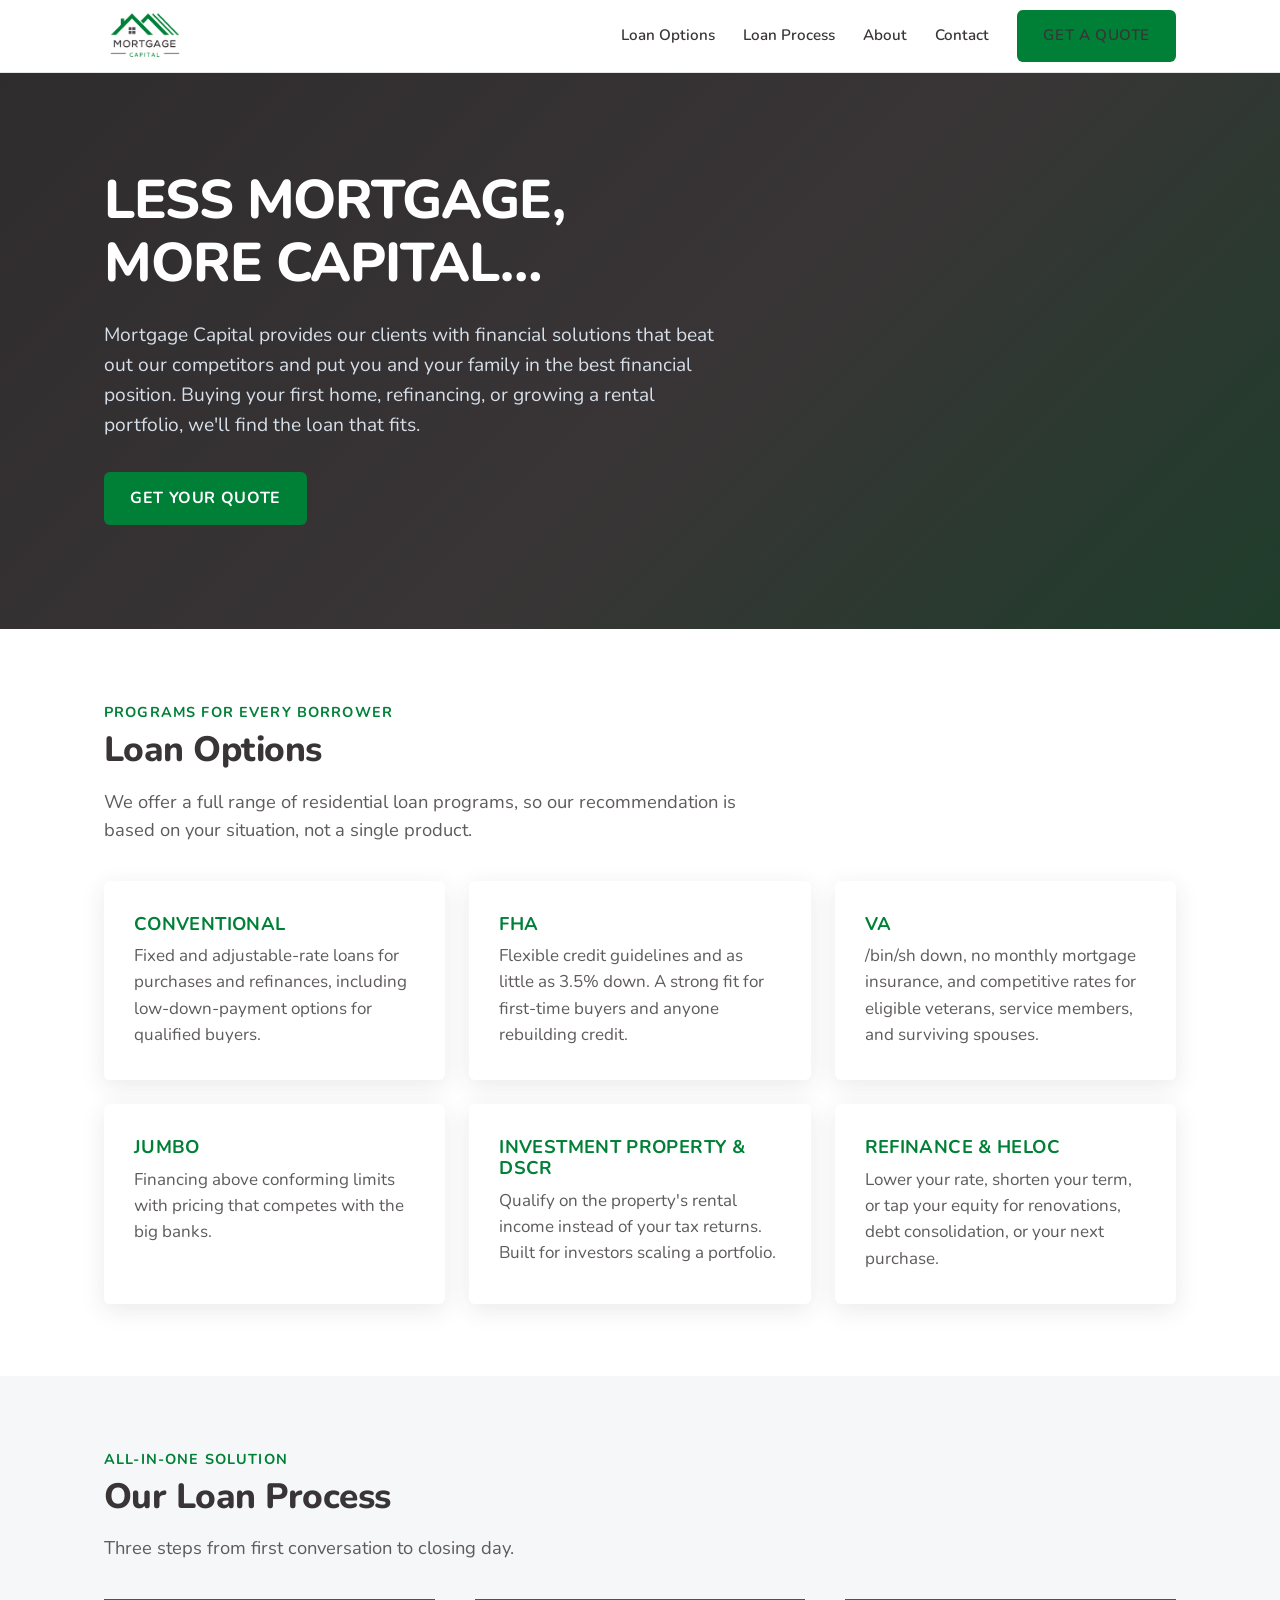
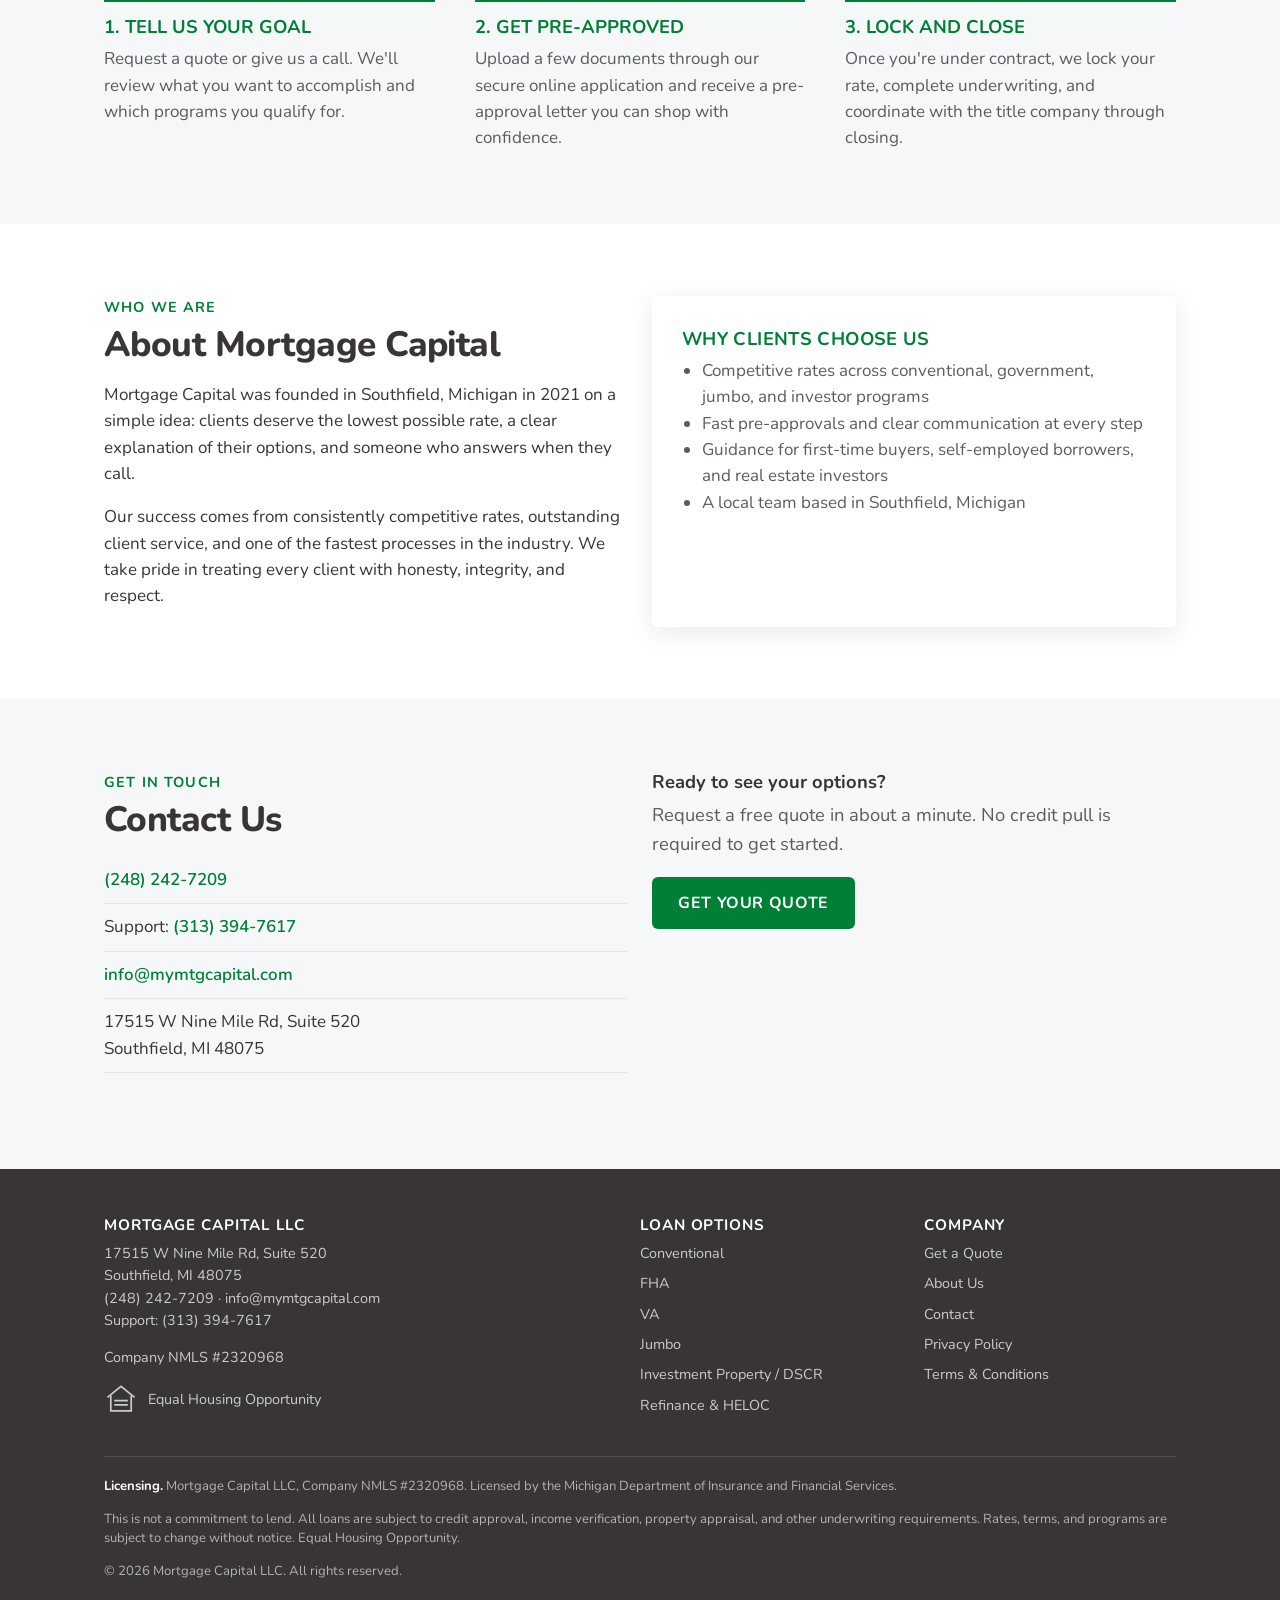
<file: mortgage-capital-site/index.html>
<!DOCTYPE html>
<html lang="en">
<head>
<meta charset="utf-8"><meta name="viewport" content="width=device-width,initial-scale=1"><link rel="preconnect" href="https://fonts.googleapis.com"><link href="https://fonts.googleapis.com/css2?family=Nunito:wght@500;600;700;800&display=swap" rel="stylesheet"><link rel="stylesheet" href="styles.css">
<link rel="icon" type="image/png" href="assets/logo.png">
<link rel="apple-touch-icon" href="assets/logo.png">
<title>Mortgage Capital LLC — Home loans in Michigan</title>
<meta name="description" content="Mortgage Capital LLC helps Michigan homebuyers, homeowners, and investors get competitive home loans with a fast, personal process. Company NMLS #2320968.">
</head>
<body>
<header class="site-header">
  <div class="wrap">
    <a class="logo" href="index.html"><img src="assets/logo.png" alt="Mortgage Capital LLC"></a>
    <button class="nav-toggle" aria-label="Menu">Menu</button>
    <nav class="nav">
      <a href="index.html#loans">Loan Options</a>
      <a href="index.html#process">Loan Process</a>
      <a href="index.html#about">About</a>
      <a href="index.html#contact">Contact</a>
      <a class="btn btn-primary" href="quote.html">Get a Quote</a>
    </nav>
  </div>
</header>

<section class="hero">
  <div class="wrap">
    <h1>Less Mortgage, More Capital…</h1>
    <p>Mortgage Capital provides our clients with financial solutions that beat out our competitors and put you and your family in the best financial position. Buying your first home, refinancing, or growing a rental portfolio, we'll find the loan that fits.</p>
    <div class="actions">
      <a class="btn btn-primary" href="quote.html">Get Your Quote</a>
    </div>
  </div>
</section>

<section id="loans">
  <div class="wrap">
    <div class="eyebrow">Programs for every borrower</div><h2>Loan Options</h2>
    <p class="lead">We offer a full range of residential loan programs, so our recommendation is based on your situation, not a single product.</p>
    <div class="grid grid-3" style="margin-top:36px">
      <div class="card"><h3>Conventional</h3><p>Fixed and adjustable-rate loans for purchases and refinances, including low-down-payment options for qualified buyers.</p></div>
      <div class="card"><h3>FHA</h3><p>Flexible credit guidelines and as little as 3.5% down. A strong fit for first-time buyers and anyone rebuilding credit.</p></div>
      <div class="card"><h3>VA</h3><p>/bin/sh down, no monthly mortgage insurance, and competitive rates for eligible veterans, service members, and surviving spouses.</p></div>
      <div class="card"><h3>Jumbo</h3><p>Financing above conforming limits with pricing that competes with the big banks.</p></div>
      <div class="card"><h3>Investment property &amp; DSCR</h3><p>Qualify on the property's rental income instead of your tax returns. Built for investors scaling a portfolio.</p></div>
      <div class="card"><h3>Refinance &amp; HELOC</h3><p>Lower your rate, shorten your term, or tap your equity for renovations, debt consolidation, or your next purchase.</p></div>
    </div>
  </div>
</section>

<section id="process" class="wash">
  <div class="wrap">
    <div class="eyebrow">All-in-one solution</div><h2>Our Loan Process</h2>
    <p class="lead">Three steps from first conversation to closing day.</p>
    <div class="steps" style="margin-top:36px">
      <div class="step"><h3>Tell us your goal</h3><p>Request a quote or give us a call. We'll review what you want to accomplish and which programs you qualify for.</p></div>
      <div class="step"><h3>Get pre-approved</h3><p>Upload a few documents through our secure online application and receive a pre-approval letter you can shop with confidence.</p></div>
      <div class="step"><h3>Lock and close</h3><p>Once you're under contract, we lock your rate, complete underwriting, and coordinate with the title company through closing.</p></div>
    </div>
  </div>
</section>

<section id="about">
  <div class="wrap grid grid-2">
    <div>
      <div class="eyebrow">Who we are</div><h2>About Mortgage Capital</h2>
      <p>Mortgage Capital was founded in Southfield, Michigan in 2021 on a simple idea: clients deserve the lowest possible rate, a clear explanation of their options, and someone who answers when they call.</p>
      <p>Our success comes from consistently competitive rates, outstanding client service, and one of the fastest processes in the industry. We take pride in treating every client with honesty, integrity, and respect.</p>
    </div>
    <div class="card">
      <h3>Why clients choose us</h3>
      <ul style="margin:0;padding-left:20px;color:var(--muted)">
        <li>Competitive rates across conventional, government, jumbo, and investor programs</li>
        <li>Fast pre-approvals and clear communication at every step</li>
        <li>Guidance for first-time buyers, self-employed borrowers, and real estate investors</li>
        <li>A local team based in Southfield, Michigan</li>
      </ul>
    </div>
  </div>
</section>

<section id="contact" class="wash">
  <div class="wrap grid grid-2">
    <div>
      <div class="eyebrow">Get in touch</div><h2>Contact Us</h2>
      <ul class="contact-list">
        <li><a href="tel:+12482427209">(248) 242-7209</a></li>
        <li>Support: <a href="tel:+13133947617">(313) 394-7617</a></li>
        <li><a href="mailto:info@mymtgcapital.com">info@mymtgcapital.com</a></li>
        <li>17515 W Nine Mile Rd, Suite 520<br>Southfield, MI 48075</li>
      </ul>
    </div>
    <div>
      <h3>Ready to see your options?</h3>
      <p class="lead">Request a free quote in about a minute. No credit pull is required to get started.</p>
      <a class="btn btn-primary" href="quote.html">Get Your Quote</a>
    </div>
  </div>
</section>

<footer class="site-footer">
  <div class="wrap">
    <div class="cols">
      <div>
        <h3>Mortgage Capital LLC</h3>
        <p>17515 W Nine Mile Rd, Suite 520<br>Southfield, MI 48075<br>
        <a href="tel:+12482427209">(248) 242-7209</a> · <a href="mailto:info@mymtgcapital.com">info@mymtgcapital.com</a><br>
        Support: <a href="tel:+13133947617">(313) 394-7617</a></p>
        <p>Company NMLS #2320968</p>
        <div class="eho" aria-label="Equal Housing Opportunity">
          <svg viewBox="0 0 40 40" fill="none" stroke="currentColor" stroke-width="2"><path d="M4 18 20 5l16 13"/><path d="M8 16v18h24V16"/><path d="M12 22h16M12 27h16"/></svg>
          <span>Equal Housing Opportunity</span>
        </div>
      </div>
      <div>
        <h3>Loan Options</h3>
        <ul>
          <li><a href="index.html#loans">Conventional</a></li>
          <li><a href="index.html#loans">FHA</a></li>
          <li><a href="index.html#loans">VA</a></li>
          <li><a href="index.html#loans">Jumbo</a></li>
          <li><a href="index.html#loans">Investment Property / DSCR</a></li>
          <li><a href="index.html#loans">Refinance &amp; HELOC</a></li>
        </ul>
      </div>
      <div>
        <h3>Company</h3>
        <ul>
          <li><a href="quote.html">Get a Quote</a></li>
          <li><a href="index.html#about">About Us</a></li>
          <li><a href="index.html#contact">Contact</a></li>
          <li><a href="https://new.mymtgcapital.com/privacy.html">Privacy Policy</a></li>
          <li><a href="https://new.mymtgcapital.com/terms.html">Terms &amp; Conditions</a></li>
        </ul>
      </div>
    </div>
    <div class="disclosure">
      <p><strong>Licensing.</strong> Mortgage Capital LLC, Company NMLS #2320968. Licensed by the Michigan Department of Insurance and Financial Services.</p>
      <p>This is not a commitment to lend. All loans are subject to credit approval, income verification, property appraisal, and other underwriting requirements. Rates, terms, and programs are subject to change without notice. Equal Housing Opportunity.</p>
      <p>© 2026 Mortgage Capital LLC. All rights reserved.</p>
    </div>
  </div>
</footer>
<script src="main.js"></script>
</body>
</html>
</file>
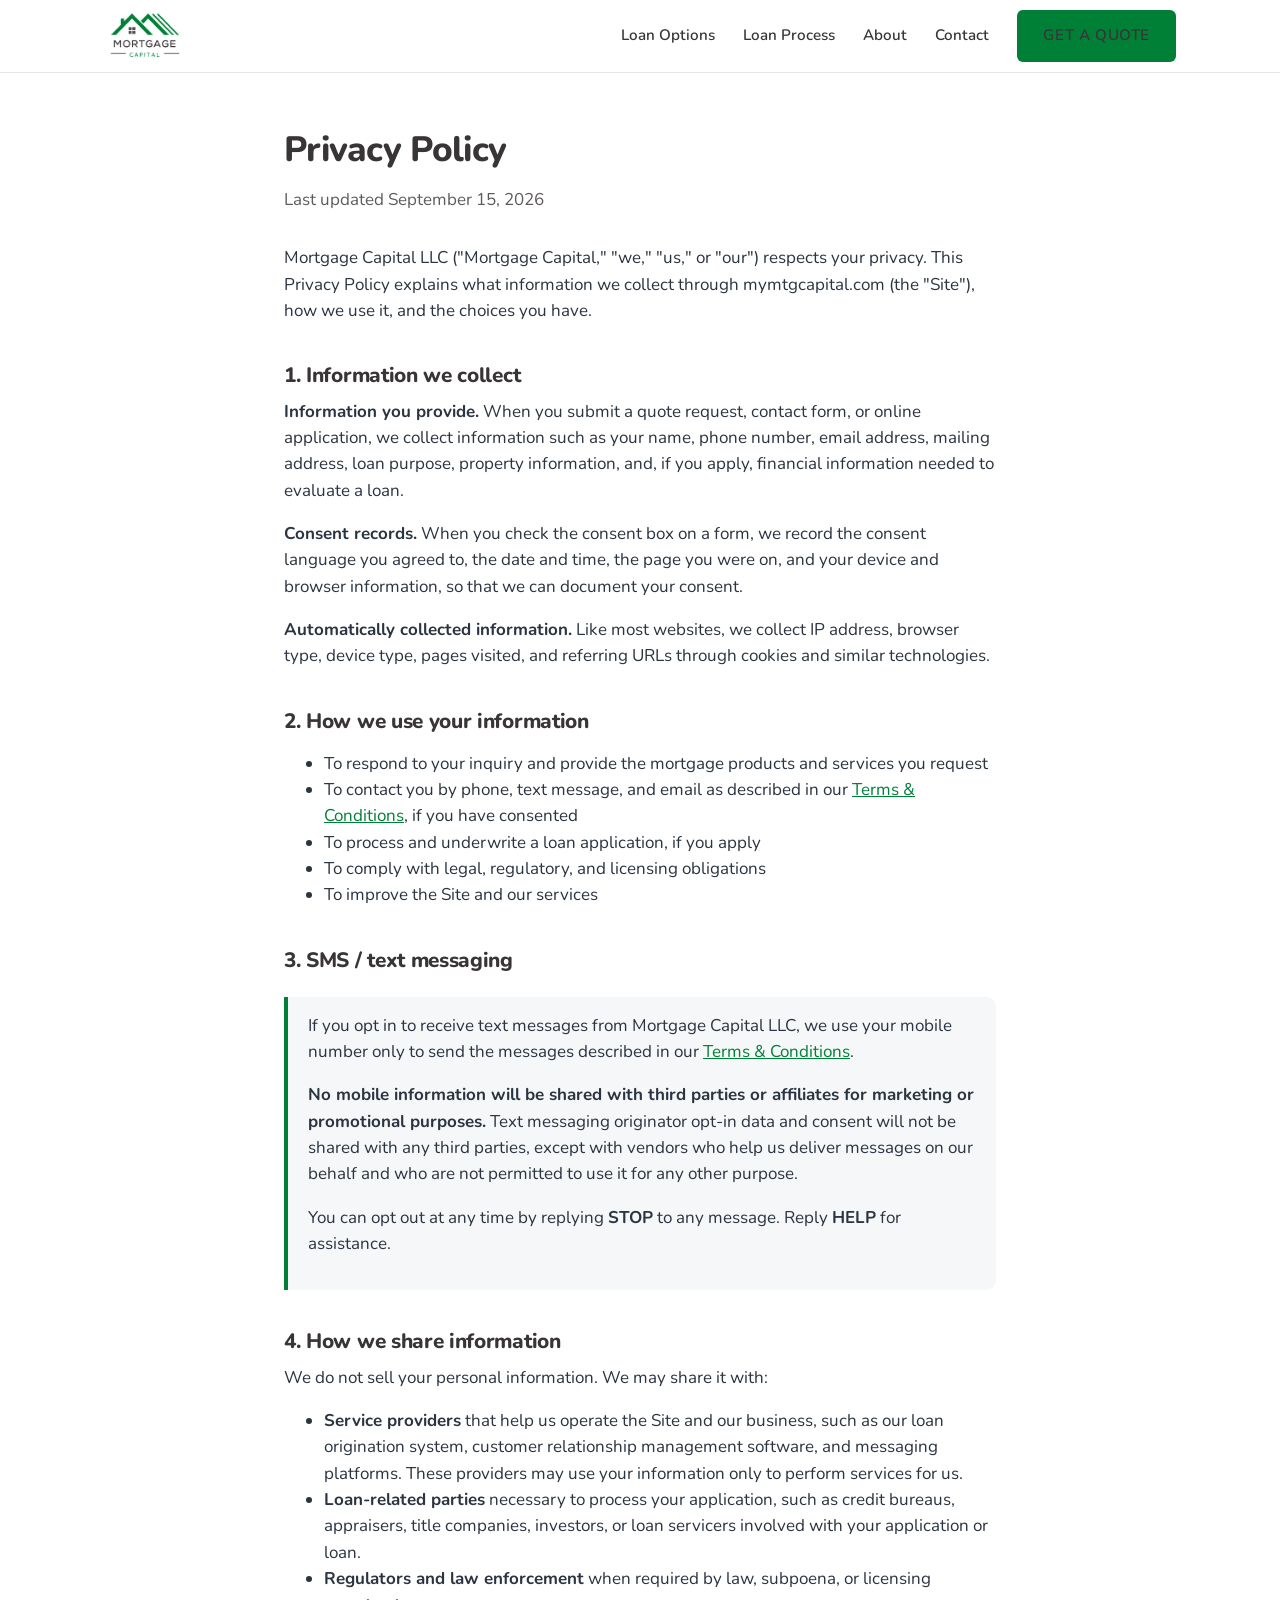
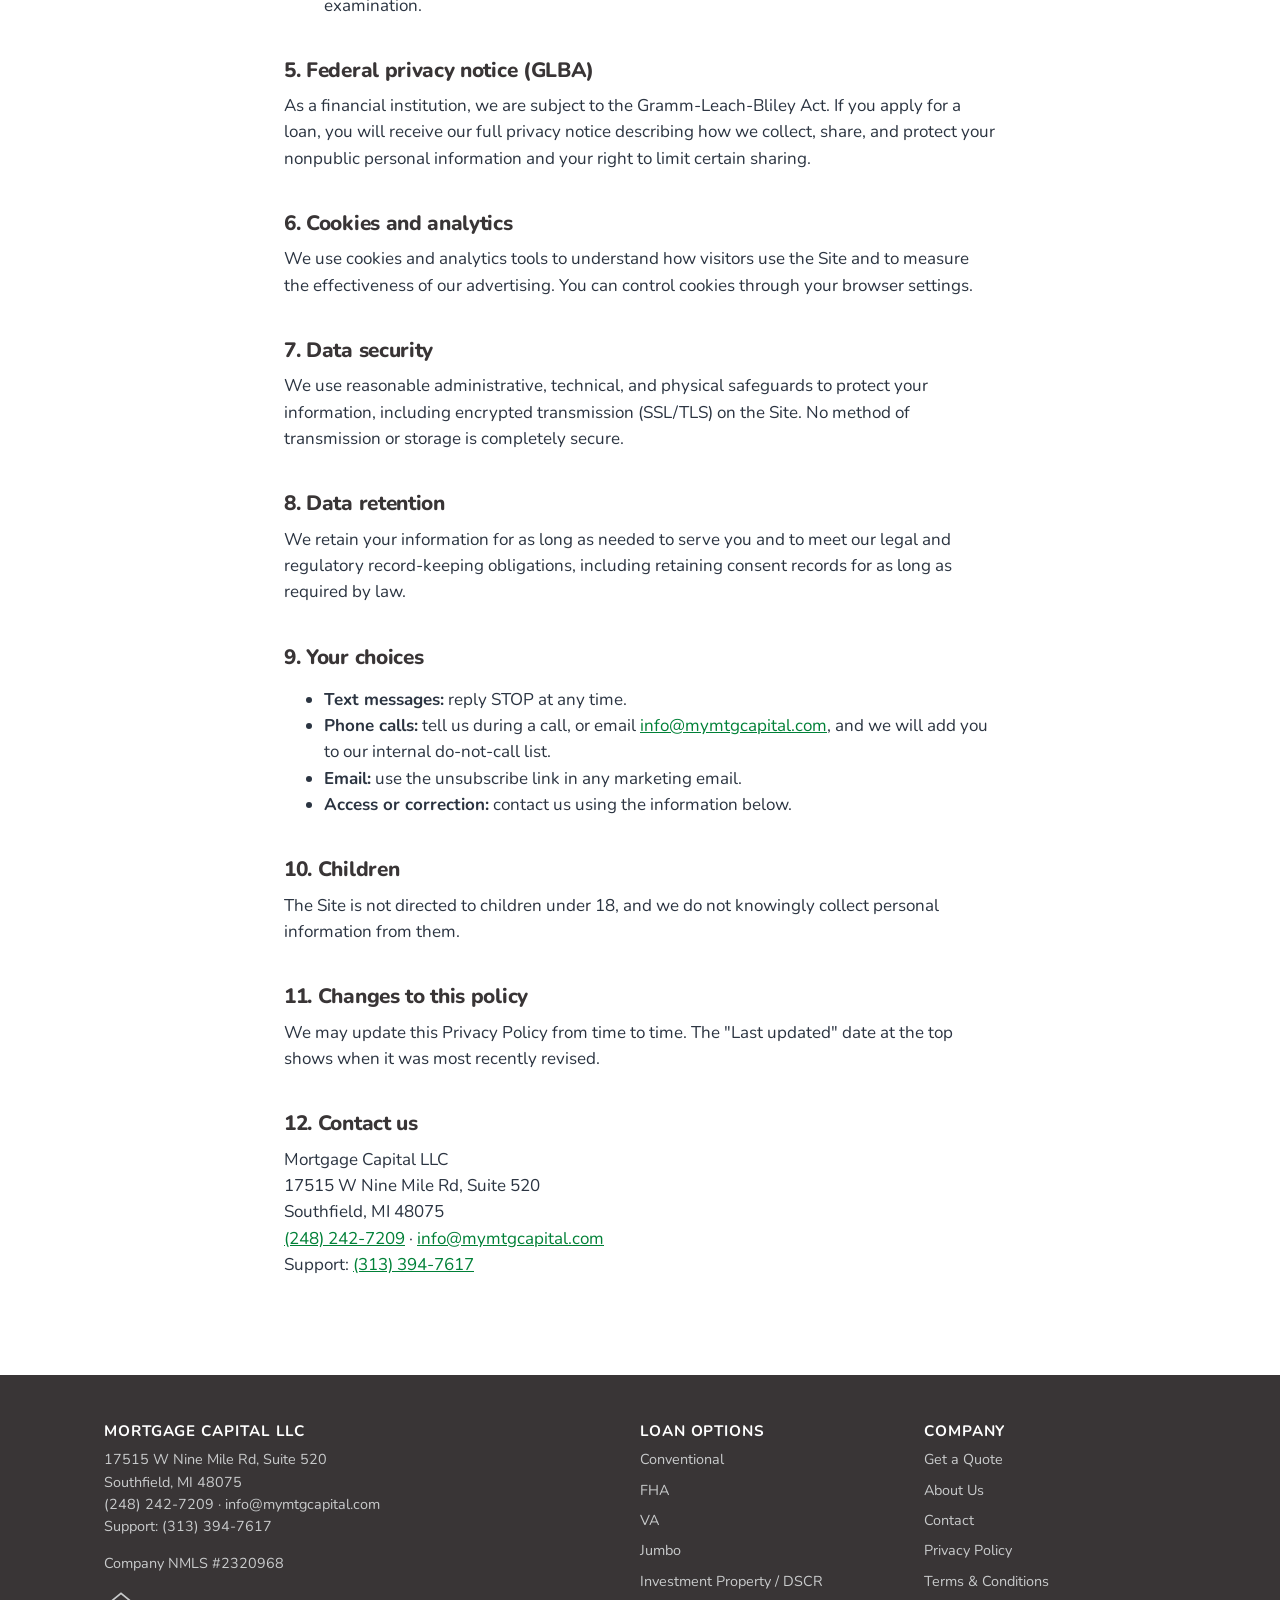
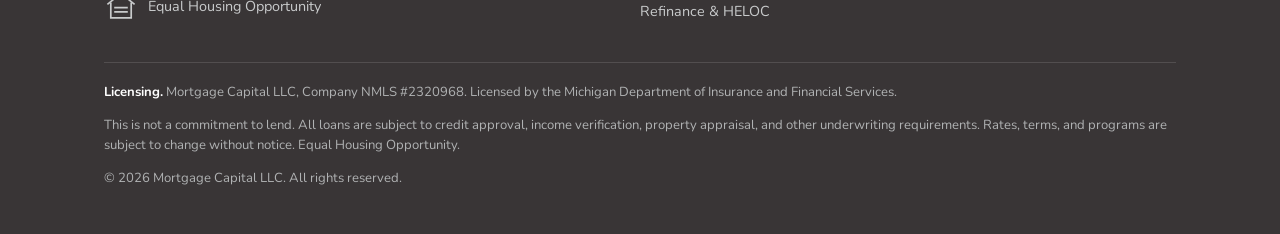
<file: mortgage-capital-site/privacy.html>
<!DOCTYPE html>
<html lang="en">
<head>
<meta charset="utf-8"><meta name="viewport" content="width=device-width,initial-scale=1"><link rel="preconnect" href="https://fonts.googleapis.com"><link href="https://fonts.googleapis.com/css2?family=Nunito:wght@500;600;700;800&display=swap" rel="stylesheet"><link rel="stylesheet" href="styles.css">
<link rel="icon" type="image/png" href="assets/logo.png">
<link rel="apple-touch-icon" href="assets/logo.png">
<title>Privacy Policy — Mortgage Capital LLC</title>
</head>
<body>
<header class="site-header">
  <div class="wrap">
    <a class="logo" href="index.html"><img src="assets/logo.png" alt="Mortgage Capital LLC"></a>
    <button class="nav-toggle" aria-label="Menu">Menu</button>
    <nav class="nav">
      <a href="index.html#loans">Loan Options</a>
      <a href="index.html#process">Loan Process</a>
      <a href="index.html#about">About</a>
      <a href="index.html#contact">Contact</a>
      <a class="btn btn-primary" href="quote.html">Get a Quote</a>
    </nav>
  </div>
</header>
<main class="legal">
  <div class="wrap narrow">
    <h1>Privacy Policy</h1>
    <p class="updated">Last updated September 15, 2026</p>

    <p>Mortgage Capital LLC ("Mortgage Capital," "we," "us," or "our") respects your privacy. This Privacy Policy explains what information we collect through mymtgcapital.com (the "Site"), how we use it, and the choices you have.</p>

    <h2>1. Information we collect</h2>
    <p><strong>Information you provide.</strong> When you submit a quote request, contact form, or online application, we collect information such as your name, phone number, email address, mailing address, loan purpose, property information, and, if you apply, financial information needed to evaluate a loan.</p>
    <p><strong>Consent records.</strong> When you check the consent box on a form, we record the consent language you agreed to, the date and time, the page you were on, and your device and browser information, so that we can document your consent.</p>
    <p><strong>Automatically collected information.</strong> Like most websites, we collect IP address, browser type, device type, pages visited, and referring URLs through cookies and similar technologies.</p>

    <h2>2. How we use your information</h2>
    <ul>
      <li>To respond to your inquiry and provide the mortgage products and services you request</li>
      <li>To contact you by phone, text message, and email as described in our <a href="https://new.mymtgcapital.com/terms.html">Terms &amp; Conditions</a>, if you have consented</li>
      <li>To process and underwrite a loan application, if you apply</li>
      <li>To comply with legal, regulatory, and licensing obligations</li>
      <li>To improve the Site and our services</li>
    </ul>

    <h2>3. SMS / text messaging</h2>
    <div class="callout">
      <p>If you opt in to receive text messages from Mortgage Capital LLC, we use your mobile number only to send the messages described in our <a href="https://new.mymtgcapital.com/terms.html">Terms &amp; Conditions</a>.</p>
      <p><strong>No mobile information will be shared with third parties or affiliates for marketing or promotional purposes.</strong> Text messaging originator opt-in data and consent will not be shared with any third parties, except with vendors who help us deliver messages on our behalf and who are not permitted to use it for any other purpose.</p>
      <p>You can opt out at any time by replying <strong>STOP</strong> to any message. Reply <strong>HELP</strong> for assistance.</p>
    </div>

    <h2>4. How we share information</h2>
    <p>We do not sell your personal information. We may share it with:</p>
    <ul>
      <li><strong>Service providers</strong> that help us operate the Site and our business, such as our loan origination system, customer relationship management software, and messaging platforms. These providers may use your information only to perform services for us.</li>
      <li><strong>Loan-related parties</strong> necessary to process your application, such as credit bureaus, appraisers, title companies, investors, or loan servicers involved with your application or loan.</li>
      <li><strong>Regulators and law enforcement</strong> when required by law, subpoena, or licensing examination.</li>
    </ul>

    <h2>5. Federal privacy notice (GLBA)</h2>
    <p>As a financial institution, we are subject to the Gramm-Leach-Bliley Act. If you apply for a loan, you will receive our full privacy notice describing how we collect, share, and protect your nonpublic personal information and your right to limit certain sharing.</p>

    <h2>6. Cookies and analytics</h2>
    <p>We use cookies and analytics tools to understand how visitors use the Site and to measure the effectiveness of our advertising. You can control cookies through your browser settings.</p>

    <h2>7. Data security</h2>
    <p>We use reasonable administrative, technical, and physical safeguards to protect your information, including encrypted transmission (SSL/TLS) on the Site. No method of transmission or storage is completely secure.</p>

    <h2>8. Data retention</h2>
    <p>We retain your information for as long as needed to serve you and to meet our legal and regulatory record-keeping obligations, including retaining consent records for as long as required by law.</p>

    <h2>9. Your choices</h2>
    <ul>
      <li><strong>Text messages:</strong> reply STOP at any time.</li>
      <li><strong>Phone calls:</strong> tell us during a call, or email <a href="mailto:info@mymtgcapital.com">info@mymtgcapital.com</a>, and we will add you to our internal do-not-call list.</li>
      <li><strong>Email:</strong> use the unsubscribe link in any marketing email.</li>
      <li><strong>Access or correction:</strong> contact us using the information below.</li>
    </ul>

    <h2>10. Children</h2>
    <p>The Site is not directed to children under 18, and we do not knowingly collect personal information from them.</p>

    <h2>11. Changes to this policy</h2>
    <p>We may update this Privacy Policy from time to time. The "Last updated" date at the top shows when it was most recently revised.</p>

    <h2>12. Contact us</h2>
    <p>Mortgage Capital LLC<br>17515 W Nine Mile Rd, Suite 520<br>Southfield, MI 48075<br><a href="tel:+12482427209">(248) 242-7209</a> · <a href="mailto:info@mymtgcapital.com">info@mymtgcapital.com</a><br>Support: <a href="tel:+13133947617">(313) 394-7617</a></p>
  </div>
</main>
<footer class="site-footer">
  <div class="wrap">
    <div class="cols">
      <div>
        <h3>Mortgage Capital LLC</h3>
        <p>17515 W Nine Mile Rd, Suite 520<br>Southfield, MI 48075<br>
        <a href="tel:+12482427209">(248) 242-7209</a> · <a href="mailto:info@mymtgcapital.com">info@mymtgcapital.com</a><br>
        Support: <a href="tel:+13133947617">(313) 394-7617</a></p>
        <p>Company NMLS #2320968</p>
        <div class="eho" aria-label="Equal Housing Opportunity">
          <svg viewBox="0 0 40 40" fill="none" stroke="currentColor" stroke-width="2"><path d="M4 18 20 5l16 13"/><path d="M8 16v18h24V16"/><path d="M12 22h16M12 27h16"/></svg>
          <span>Equal Housing Opportunity</span>
        </div>
      </div>
      <div>
        <h3>Loan Options</h3>
        <ul>
          <li><a href="index.html#loans">Conventional</a></li>
          <li><a href="index.html#loans">FHA</a></li>
          <li><a href="index.html#loans">VA</a></li>
          <li><a href="index.html#loans">Jumbo</a></li>
          <li><a href="index.html#loans">Investment Property / DSCR</a></li>
          <li><a href="index.html#loans">Refinance &amp; HELOC</a></li>
        </ul>
      </div>
      <div>
        <h3>Company</h3>
        <ul>
          <li><a href="quote.html">Get a Quote</a></li>
          <li><a href="index.html#about">About Us</a></li>
          <li><a href="index.html#contact">Contact</a></li>
          <li><a href="https://new.mymtgcapital.com/privacy.html">Privacy Policy</a></li>
          <li><a href="https://new.mymtgcapital.com/terms.html">Terms &amp; Conditions</a></li>
        </ul>
      </div>
    </div>
    <div class="disclosure">
      <p><strong>Licensing.</strong> Mortgage Capital LLC, Company NMLS #2320968. Licensed by the Michigan Department of Insurance and Financial Services.</p>
      <p>This is not a commitment to lend. All loans are subject to credit approval, income verification, property appraisal, and other underwriting requirements. Rates, terms, and programs are subject to change without notice. Equal Housing Opportunity.</p>
      <p>© 2026 Mortgage Capital LLC. All rights reserved.</p>
    </div>
  </div>
</footer>
<script src="main.js"></script>
</body>
</html>
</file>
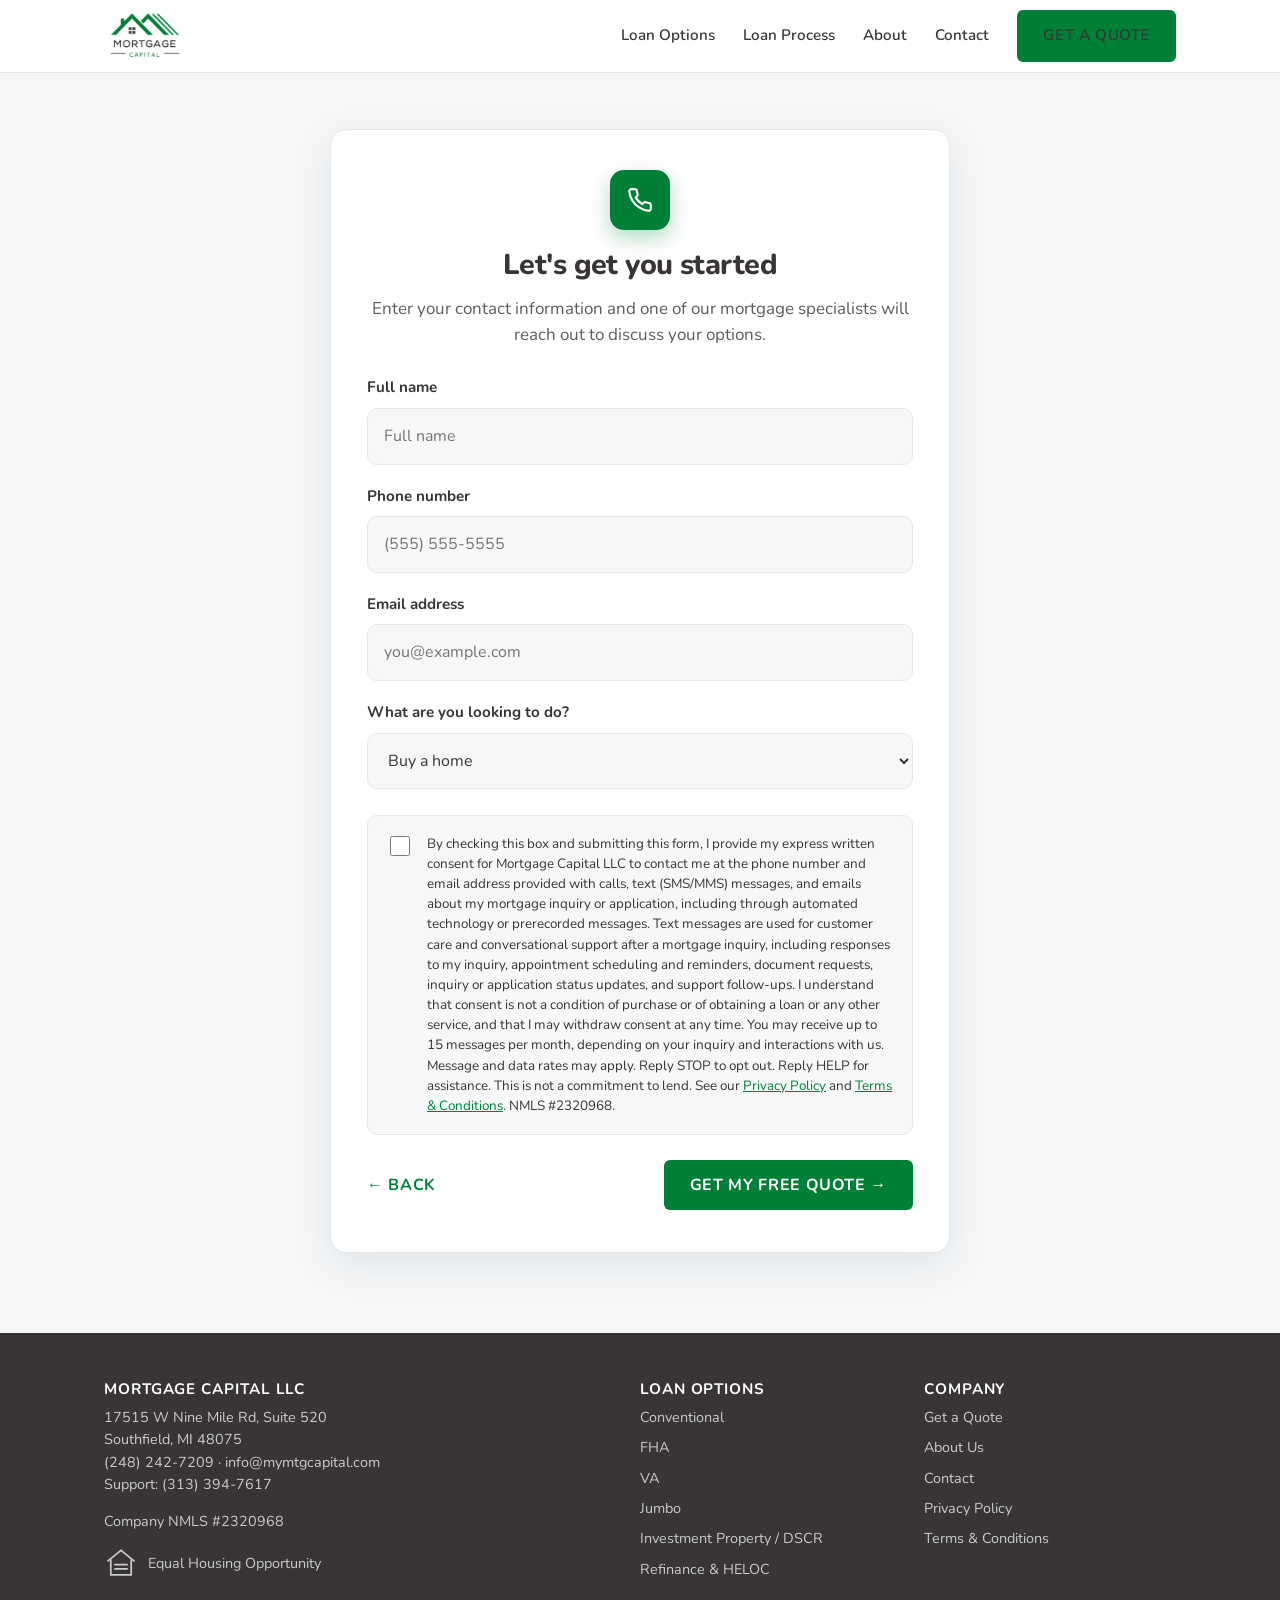
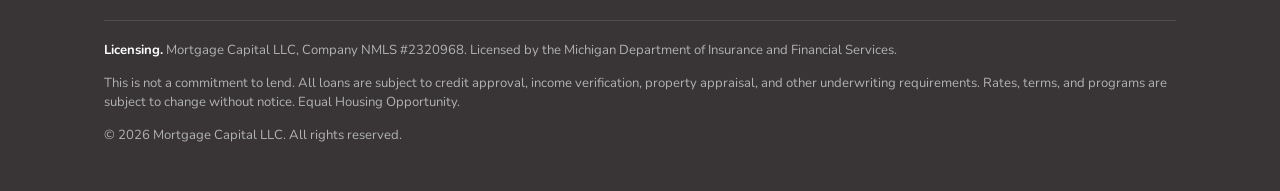
<file: mortgage-capital-site/quote.html>
<!DOCTYPE html>
<html lang="en">
<head>
<meta charset="utf-8"><meta name="viewport" content="width=device-width,initial-scale=1"><link rel="preconnect" href="https://fonts.googleapis.com"><link href="https://fonts.googleapis.com/css2?family=Nunito:wght@500;600;700;800&display=swap" rel="stylesheet"><link rel="stylesheet" href="styles.css">
<link rel="icon" type="image/png" href="assets/logo.png">
<link rel="apple-touch-icon" href="assets/logo.png">
<title>Get a Free Quote — Mortgage Capital LLC</title>
<meta name="description" content="Request a free mortgage quote from Mortgage Capital LLC. A loan officer will reach out to discuss your options.">
</head>
<body>
<header class="site-header">
  <div class="wrap">
    <a class="logo" href="index.html"><img src="assets/logo.png" alt="Mortgage Capital LLC"></a>
    <button class="nav-toggle" aria-label="Menu">Menu</button>
    <nav class="nav">
      <a href="index.html#loans">Loan Options</a>
      <a href="index.html#process">Loan Process</a>
      <a href="index.html#about">About</a>
      <a href="index.html#contact">Contact</a>
      <a class="btn btn-primary" href="quote.html">Get a Quote</a>
    </nav>
  </div>
</header>

<main class="quote-page">
  <div class="wrap">
    <div class="form-shell">
      <div id="form-body">
        <header>
          <div class="icon-badge" aria-hidden="true"><svg viewBox="0 0 24 24"><path d="M22 16.9v3a2 2 0 0 1-2.2 2 19.8 19.8 0 0 1-8.6-3.1 19.5 19.5 0 0 1-6-6A19.8 19.8 0 0 1 2.1 4.2 2 2 0 0 1 4.1 2h3a2 2 0 0 1 2 1.7c.1.9.4 1.8.7 2.7a2 2 0 0 1-.5 2.1L8.1 9.8a16 16 0 0 0 6 6l1.3-1.3a2 2 0 0 1 2.1-.4c.9.3 1.8.6 2.7.7a2 2 0 0 1 1.7 2z"/></svg></div>
          <h1>Let's get you started</h1>
          <p>Enter your contact information and one of our mortgage specialists will reach out to discuss your options.</p>
        </header>

        <form id="quote-form" novalidate>
          <div class="field">
            <label for="full_name">Full name</label>
            <input id="full_name" name="full_name" type="text" autocomplete="name" placeholder="Full name" required>
            <div class="err"></div>
          </div>
          <div class="field">
            <label for="phone">Phone number</label>
            <input id="phone" name="phone" type="tel" autocomplete="tel" placeholder="(555) 555-5555" required>
            <div class="err"></div>
          </div>
          <div class="field">
            <label for="email">Email address</label>
            <input id="email" name="email" type="email" autocomplete="email" placeholder="you@example.com" required>
            <div class="err"></div>
          </div>
          <div class="field">
            <label for="loan_purpose">What are you looking to do?</label>
            <select id="loan_purpose" name="loan_purpose">
              <option value="purchase">Buy a home</option>
              <option value="refinance">Refinance</option>
              <option value="heloc">Access my home equity</option>
              <option value="investment">Finance an investment property</option>
              <option value="other">Not sure yet</option>
            </select>
          </div>

          <label class="consent">
            <input type="checkbox" name="consent" id="consent" value="yes">
            <span id="consent-text">By checking this box and submitting this form, I provide my express written consent for Mortgage Capital LLC to contact me at the phone number and email address provided with calls, text (SMS/MMS) messages, and emails about my mortgage inquiry or application, including through automated technology or prerecorded messages. Text messages are used for customer care and conversational support after a mortgage inquiry, including responses to my inquiry, appointment scheduling and reminders, document requests, inquiry or application status updates, and support follow-ups. I understand that consent is not a condition of purchase or of obtaining a loan or any other service, and that I may withdraw consent at any time. You may receive up to 15 messages per month, depending on your inquiry and interactions with us. Message and data rates may apply. Reply STOP to opt out. Reply HELP for assistance. This is not a commitment to lend. See our <a href="https://new.mymtgcapital.com/privacy.html">Privacy Policy</a> and <a href="https://new.mymtgcapital.com/terms.html">Terms &amp; Conditions</a>. NMLS #2320968.</span>
          </label>
          <div class="consent-err" id="consent-err">Please check the box to agree before submitting.</div>

          <div class="form-actions">
            <a class="btn btn-ghost" href="index.html">← Back</a>
            <button class="btn btn-primary" type="submit">Get My Free Quote →</button>
          </div>
        </form>
      </div>

      <div id="form-success" class="success" hidden>
        <div class="check" aria-hidden="true">✓</div>
        <h1 style="font-size:1.6rem">Thank you — we received your request</h1>
        <p style="color:var(--muted)">One of our mortgage specialists will reach out during business hours. If you'd rather not wait, call us at <a href="tel:+12482427209">(248) 242-7209</a> or support at <a href="tel:+13133947617">(313) 394-7617</a>.</p>
        <p style="font-size:.85rem;color:var(--muted)">You can opt out of text messages at any time by replying STOP.</p>
      </div>
    </div>
  </div>
</main>

<footer class="site-footer">
  <div class="wrap">
    <div class="cols">
      <div>
        <h3>Mortgage Capital LLC</h3>
        <p>17515 W Nine Mile Rd, Suite 520<br>Southfield, MI 48075<br>
        <a href="tel:+12482427209">(248) 242-7209</a> · <a href="mailto:info@mymtgcapital.com">info@mymtgcapital.com</a><br>
        Support: <a href="tel:+13133947617">(313) 394-7617</a></p>
        <p>Company NMLS #2320968</p>
        <div class="eho" aria-label="Equal Housing Opportunity">
          <svg viewBox="0 0 40 40" fill="none" stroke="currentColor" stroke-width="2"><path d="M4 18 20 5l16 13"/><path d="M8 16v18h24V16"/><path d="M12 22h16M12 27h16"/></svg>
          <span>Equal Housing Opportunity</span>
        </div>
      </div>
      <div>
        <h3>Loan Options</h3>
        <ul>
          <li><a href="index.html#loans">Conventional</a></li>
          <li><a href="index.html#loans">FHA</a></li>
          <li><a href="index.html#loans">VA</a></li>
          <li><a href="index.html#loans">Jumbo</a></li>
          <li><a href="index.html#loans">Investment Property / DSCR</a></li>
          <li><a href="index.html#loans">Refinance &amp; HELOC</a></li>
        </ul>
      </div>
      <div>
        <h3>Company</h3>
        <ul>
          <li><a href="quote.html">Get a Quote</a></li>
          <li><a href="index.html#about">About Us</a></li>
          <li><a href="index.html#contact">Contact</a></li>
          <li><a href="https://new.mymtgcapital.com/privacy.html">Privacy Policy</a></li>
          <li><a href="https://new.mymtgcapital.com/terms.html">Terms &amp; Conditions</a></li>
        </ul>
      </div>
    </div>
    <div class="disclosure">
      <p><strong>Licensing.</strong> Mortgage Capital LLC, Company NMLS #2320968. Licensed by the Michigan Department of Insurance and Financial Services.</p>
      <p>This is not a commitment to lend. All loans are subject to credit approval, income verification, property appraisal, and other underwriting requirements. Rates, terms, and programs are subject to change without notice. Equal Housing Opportunity.</p>
      <p>© 2026 Mortgage Capital LLC. All rights reserved.</p>
    </div>
  </div>
</footer>
<script src="main.js"></script>
</body>
</html>
</file>
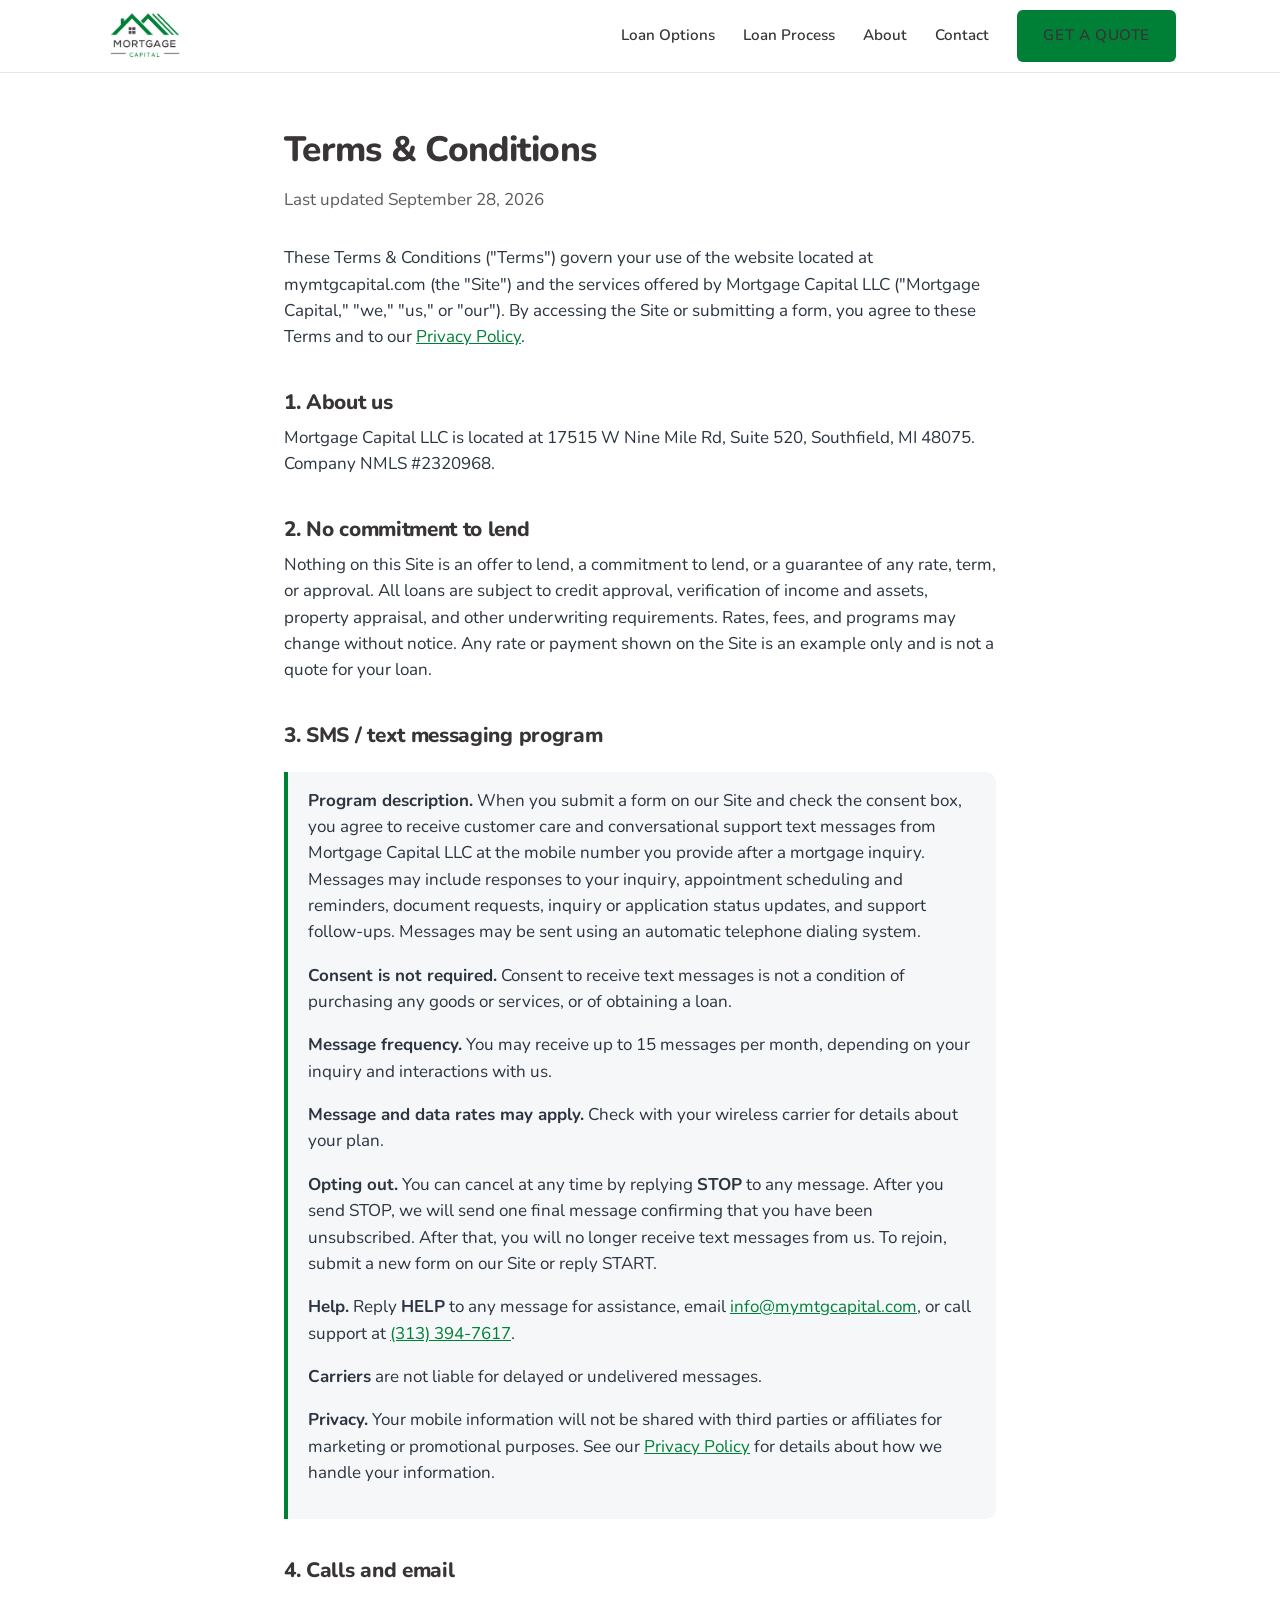
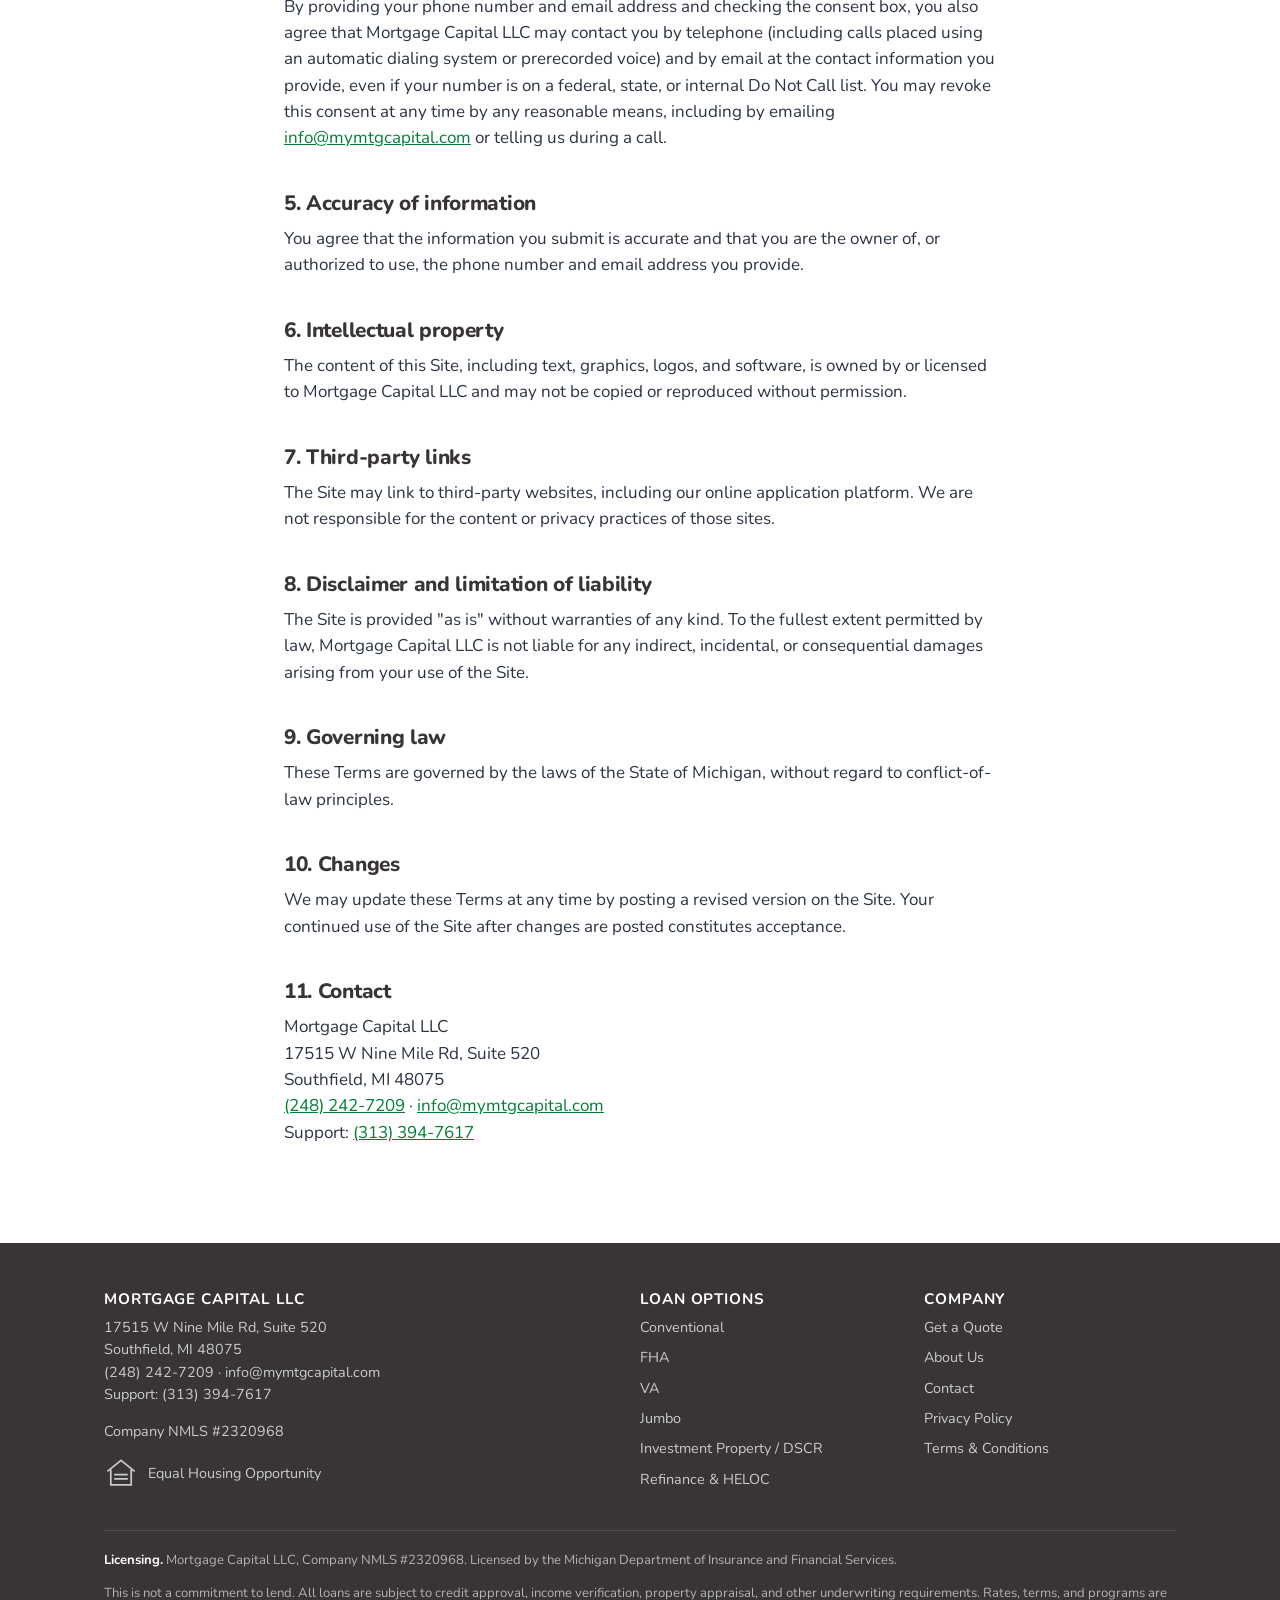
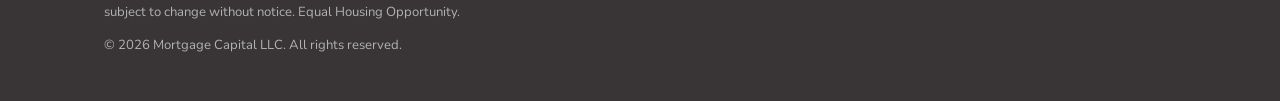
<file: mortgage-capital-site/terms.html>
<!DOCTYPE html>
<html lang="en">
<head>
<meta charset="utf-8"><meta name="viewport" content="width=device-width,initial-scale=1"><link rel="preconnect" href="https://fonts.googleapis.com"><link href="https://fonts.googleapis.com/css2?family=Nunito:wght@500;600;700;800&display=swap" rel="stylesheet"><link rel="stylesheet" href="styles.css">
<link rel="icon" type="image/png" href="assets/logo.png">
<link rel="apple-touch-icon" href="assets/logo.png">
<title>Terms &amp; Conditions — Mortgage Capital LLC</title>
</head>
<body>
<header class="site-header">
  <div class="wrap">
    <a class="logo" href="index.html"><img src="assets/logo.png" alt="Mortgage Capital LLC"></a>
    <button class="nav-toggle" aria-label="Menu">Menu</button>
    <nav class="nav">
      <a href="index.html#loans">Loan Options</a>
      <a href="index.html#process">Loan Process</a>
      <a href="index.html#about">About</a>
      <a href="index.html#contact">Contact</a>
      <a class="btn btn-primary" href="quote.html">Get a Quote</a>
    </nav>
  </div>
</header>
<main class="legal">
  <div class="wrap narrow">
    <h1>Terms &amp; Conditions</h1>
    <p class="updated">Last updated September 28, 2026</p>

    <p>These Terms &amp; Conditions ("Terms") govern your use of the website located at mymtgcapital.com (the "Site") and the services offered by Mortgage Capital LLC ("Mortgage Capital," "we," "us," or "our"). By accessing the Site or submitting a form, you agree to these Terms and to our <a href="https://new.mymtgcapital.com/privacy.html">Privacy Policy</a>.</p>

    <h2>1. About us</h2>
    <p>Mortgage Capital LLC is located at 17515 W Nine Mile Rd, Suite 520, Southfield, MI 48075. Company NMLS #2320968.</p>

    <h2>2. No commitment to lend</h2>
    <p>Nothing on this Site is an offer to lend, a commitment to lend, or a guarantee of any rate, term, or approval. All loans are subject to credit approval, verification of income and assets, property appraisal, and other underwriting requirements. Rates, fees, and programs may change without notice. Any rate or payment shown on the Site is an example only and is not a quote for your loan.</p>

    <h2>3. SMS / text messaging program</h2>
    <div class="callout">
      <p><strong>Program description.</strong> When you submit a form on our Site and check the consent box, you agree to receive customer care and conversational support text messages from Mortgage Capital LLC at the mobile number you provide after a mortgage inquiry. Messages may include responses to your inquiry, appointment scheduling and reminders, document requests, inquiry or application status updates, and support follow-ups. Messages may be sent using an automatic telephone dialing system.</p>
      <p><strong>Consent is not required.</strong> Consent to receive text messages is not a condition of purchasing any goods or services, or of obtaining a loan.</p>
      <p><strong>Message frequency.</strong> You may receive up to 15 messages per month, depending on your inquiry and interactions with us.</p>
      <p><strong>Message and data rates may apply.</strong> Check with your wireless carrier for details about your plan.</p>
      <p><strong>Opting out.</strong> You can cancel at any time by replying <strong>STOP</strong> to any message. After you send STOP, we will send one final message confirming that you have been unsubscribed. After that, you will no longer receive text messages from us. To rejoin, submit a new form on our Site or reply START.</p>
      <p><strong>Help.</strong> Reply <strong>HELP</strong> to any message for assistance, email <a href="mailto:info@mymtgcapital.com">info@mymtgcapital.com</a>, or call support at <a href="tel:+13133947617">(313) 394-7617</a>.</p>
      <p><strong>Carriers</strong> are not liable for delayed or undelivered messages.</p>
      <p><strong>Privacy.</strong> Your mobile information will not be shared with third parties or affiliates for marketing or promotional purposes. See our <a href="https://new.mymtgcapital.com/privacy.html">Privacy Policy</a> for details about how we handle your information.</p>
    </div>

    <h2>4. Calls and email</h2>
    <p>By providing your phone number and email address and checking the consent box, you also agree that Mortgage Capital LLC may contact you by telephone (including calls placed using an automatic dialing system or prerecorded voice) and by email at the contact information you provide, even if your number is on a federal, state, or internal Do Not Call list. You may revoke this consent at any time by any reasonable means, including by emailing <a href="mailto:info@mymtgcapital.com">info@mymtgcapital.com</a> or telling us during a call.</p>

    <h2>5. Accuracy of information</h2>
    <p>You agree that the information you submit is accurate and that you are the owner of, or authorized to use, the phone number and email address you provide.</p>

    <h2>6. Intellectual property</h2>
    <p>The content of this Site, including text, graphics, logos, and software, is owned by or licensed to Mortgage Capital LLC and may not be copied or reproduced without permission.</p>

    <h2>7. Third-party links</h2>
    <p>The Site may link to third-party websites, including our online application platform. We are not responsible for the content or privacy practices of those sites.</p>

    <h2>8. Disclaimer and limitation of liability</h2>
    <p>The Site is provided "as is" without warranties of any kind. To the fullest extent permitted by law, Mortgage Capital LLC is not liable for any indirect, incidental, or consequential damages arising from your use of the Site.</p>

    <h2>9. Governing law</h2>
    <p>These Terms are governed by the laws of the State of Michigan, without regard to conflict-of-law principles.</p>

    <h2>10. Changes</h2>
    <p>We may update these Terms at any time by posting a revised version on the Site. Your continued use of the Site after changes are posted constitutes acceptance.</p>

    <h2>11. Contact</h2>
    <p>Mortgage Capital LLC<br>17515 W Nine Mile Rd, Suite 520<br>Southfield, MI 48075<br><a href="tel:+12482427209">(248) 242-7209</a> · <a href="mailto:info@mymtgcapital.com">info@mymtgcapital.com</a><br>Support: <a href="tel:+13133947617">(313) 394-7617</a></p>
  </div>
</main>
<footer class="site-footer">
  <div class="wrap">
    <div class="cols">
      <div>
        <h3>Mortgage Capital LLC</h3>
        <p>17515 W Nine Mile Rd, Suite 520<br>Southfield, MI 48075<br>
        <a href="tel:+12482427209">(248) 242-7209</a> · <a href="mailto:info@mymtgcapital.com">info@mymtgcapital.com</a><br>
        Support: <a href="tel:+13133947617">(313) 394-7617</a></p>
        <p>Company NMLS #2320968</p>
        <div class="eho" aria-label="Equal Housing Opportunity">
          <svg viewBox="0 0 40 40" fill="none" stroke="currentColor" stroke-width="2"><path d="M4 18 20 5l16 13"/><path d="M8 16v18h24V16"/><path d="M12 22h16M12 27h16"/></svg>
          <span>Equal Housing Opportunity</span>
        </div>
      </div>
      <div>
        <h3>Loan Options</h3>
        <ul>
          <li><a href="index.html#loans">Conventional</a></li>
          <li><a href="index.html#loans">FHA</a></li>
          <li><a href="index.html#loans">VA</a></li>
          <li><a href="index.html#loans">Jumbo</a></li>
          <li><a href="index.html#loans">Investment Property / DSCR</a></li>
          <li><a href="index.html#loans">Refinance &amp; HELOC</a></li>
        </ul>
      </div>
      <div>
        <h3>Company</h3>
        <ul>
          <li><a href="quote.html">Get a Quote</a></li>
          <li><a href="index.html#about">About Us</a></li>
          <li><a href="index.html#contact">Contact</a></li>
          <li><a href="https://new.mymtgcapital.com/privacy.html">Privacy Policy</a></li>
          <li><a href="https://new.mymtgcapital.com/terms.html">Terms &amp; Conditions</a></li>
        </ul>
      </div>
    </div>
    <div class="disclosure">
      <p><strong>Licensing.</strong> Mortgage Capital LLC, Company NMLS #2320968. Licensed by the Michigan Department of Insurance and Financial Services.</p>
      <p>This is not a commitment to lend. All loans are subject to credit approval, income verification, property appraisal, and other underwriting requirements. Rates, terms, and programs are subject to change without notice. Equal Housing Opportunity.</p>
      <p>© 2026 Mortgage Capital LLC. All rights reserved.</p>
    </div>
  </div>
</footer>
<script src="main.js"></script>
</body>
</html>
</file>
<file: mortgage-capital-site/styles.css>
/* ============================================================
   Mortgage Capital LLC — site styles
   BRAND TOKENS: change these two lines to match your logo.
   ============================================================ */
:root{
  --brand:#008037;        /* logo green */
  --brand-accent:#008037; /* buttons/links — same green */
  --brand-dark:#393536;   /* logo charcoal */
  --ink:#393536;
  --muted:#5F5B5C;
  --line:#E4E6E8;
  --paper:#FFFFFF;
  --wash:#F5F7F8;
  --radius:10px;
  --max:1120px;
  --font:"Nunito","Segoe UI",Helvetica,Arial,sans-serif;
}
*{box-sizing:border-box}
html{scroll-behavior:smooth}
body{margin:0;font-family:var(--font);color:var(--ink);background:var(--paper);line-height:1.55;font-size:17px}
img{max-width:100%;display:block}
a{color:var(--brand-accent)}
h1,h2,h3{line-height:1.15;margin:0 0 .5em;color:var(--ink)}
h1{font-size:clamp(2.1rem,4.5vw,3.4rem);font-weight:800;letter-spacing:-.02em}
h2{font-size:clamp(1.6rem,3vw,2.2rem);font-weight:800;letter-spacing:-.015em}
h3{font-size:1.15rem;font-weight:700}
p{margin:0 0 1em}
.wrap{max-width:var(--max);margin:0 auto;padding:0 24px}
.narrow{max-width:760px}

/* header */
.site-header{position:sticky;top:0;z-index:20;background:var(--paper);border-bottom:1px solid var(--line)}
.site-header .wrap{display:flex;align-items:center;justify-content:space-between;height:72px}
.logo img{height:52px;width:auto}
.nav{display:flex;gap:28px;align-items:center}
.nav a{color:var(--ink);text-decoration:none;font-weight:600;font-size:.95rem}
.nav a:hover{color:var(--brand)}
.nav-toggle{display:none;background:none;border:1px solid var(--line);border-radius:8px;padding:8px 10px;font:inherit;cursor:pointer}
@media (max-width:820px){
  .nav{display:none;position:absolute;top:72px;left:0;right:0;background:var(--paper);flex-direction:column;align-items:flex-start;padding:16px 24px 24px;gap:18px;border-bottom:1px solid var(--line)}
  .nav.open{display:flex}
  .nav-toggle{display:block}
}

/* buttons */
.btn{display:inline-flex;align-items:center;gap:8px;padding:14px 26px;border-radius:6px;font-weight:700;text-transform:uppercase;letter-spacing:.04em;font-size:.9rem;text-decoration:none;font-size:1rem;border:0;cursor:pointer;font-family:inherit;transition:background .15s}
.btn-primary{background:var(--brand-accent);color:#fff}
.btn-primary:hover{background:#006A2E}
.btn-secondary{background:#fff;color:var(--ink);border:1px solid var(--ink)}
.btn-secondary:hover{background:#e9edf3}
.btn-ghost{background:none;color:var(--brand);padding-left:0}
.btn:focus-visible,a:focus-visible,input:focus-visible,select:focus-visible{outline:3px solid #7AA7E0;outline-offset:2px}

/* hero */
.hero{background:linear-gradient(135deg,#2F2C2D 0%,#393536 55%,#1F3D2B 100%);color:#fff;padding:96px 0 104px}
.hero h1{text-transform:uppercase}
.hero h1{color:#fff;max-width:14ch}
.hero p{font-size:1.2rem;max-width:52ch;color:#D6DEE8;margin-bottom:32px}
.hero .actions{display:flex;gap:14px;flex-wrap:wrap}
.hero .btn-secondary{background:transparent;color:#fff;border-color:#fff}
.hero .btn-secondary:hover{background:rgba(255,255,255,.2)}

/* sections */
section{padding:72px 0}
section.wash{background:var(--wash)}
.lead{font-size:1.15rem;color:var(--muted);max-width:60ch}
.grid{display:grid;gap:24px}
.grid-3{grid-template-columns:repeat(3,1fr)}
.grid-2{grid-template-columns:repeat(2,1fr)}
@media (max-width:820px){.grid-3,.grid-2{grid-template-columns:1fr}}
.card{background:var(--paper);border:0;border-radius:6px;padding:32px 30px;box-shadow:0 6px 24px rgba(57,53,54,.10)}
.card h3{color:var(--brand);text-transform:uppercase;letter-spacing:.02em}
.eyebrow{color:var(--brand);text-transform:uppercase;letter-spacing:.08em;font-weight:700;font-size:.9rem;margin-bottom:6px}
.card p{color:var(--muted);margin:0}
.steps{counter-reset:step;display:grid;grid-template-columns:repeat(3,1fr);gap:32px 40px}
@media (max-width:820px){.steps{grid-template-columns:1fr}}
.step{padding-top:14px;border-top:3px solid var(--brand-accent)}
.step h3{color:var(--brand);text-transform:uppercase}
.step h3::before{counter-increment:step;content:counter(step) ". "}
.step p{color:var(--muted);margin:0}

/* contact block */
.contact-list{list-style:none;padding:0;margin:0 0 24px}
.contact-list li{padding:10px 0;border-bottom:1px solid var(--line)}
.contact-list a{color:var(--brand);text-decoration:none;font-weight:600}

/* cta band */
.cta-band{background:var(--brand-dark);color:#fff;text-align:center;padding:64px 0}
.cta-band h2{color:#fff}
.cta-band p{color:#C9D3E0;margin-bottom:24px}

/* footer */
.site-footer{background:var(--brand-dark);color:#C9CBCC;padding:48px 0 32px;font-size:.9rem}
.site-footer .cols{display:grid;grid-template-columns:2fr 1fr 1fr;gap:32px;margin-bottom:32px}
@media (max-width:820px){.site-footer .cols{grid-template-columns:1fr}}
.site-footer h3{font-size:.95rem;color:#fff;text-transform:uppercase;letter-spacing:.06em}
.site-footer ul{list-style:none;padding:0;margin:0}
.site-footer li{margin-bottom:8px}
.site-footer a{color:#C9CBCC;text-decoration:none}
.site-footer a:hover{color:#fff}
.disclosure{border-top:1px solid #524E4F;color:#B0B2B3;padding-top:20px;font-size:.82rem;line-height:1.5}
.disclosure strong{color:#fff}
.eho{display:flex;align-items:center;gap:10px;margin-top:12px}
.eho svg{width:34px;height:34px;flex:none}

/* quote form */
.form-shell{max-width:620px;margin:0 auto;background:var(--paper);border:1px solid var(--line);border-radius:16px;padding:40px 36px;box-shadow:0 12px 40px rgba(15,42,74,.08)}
@media (max-width:600px){.form-shell{padding:28px 20px}}
.form-shell header{text-align:center;margin-bottom:28px}
.form-shell header h1{font-size:1.8rem}
.form-shell header p{color:var(--muted)}
.icon-badge{width:60px;height:60px;border-radius:14px;background:var(--brand);display:grid;place-items:center;margin:0 auto 18px;box-shadow:0 8px 20px rgba(0,128,55,.3)}
.icon-badge svg{width:26px;height:26px;stroke:#fff;fill:none;stroke-width:2;stroke-linecap:round;stroke-linejoin:round}
.field{margin-bottom:20px}
.field label{display:block;font-weight:700;font-size:.95rem;margin-bottom:8px}
.field input,.field select{width:100%;padding:15px 16px;font:inherit;font-size:1rem;border:1px solid var(--line);border-radius:var(--radius);background:var(--wash);color:var(--ink)}
.field input:focus,.field select:focus{background:#fff;border-color:var(--brand)}
.field .hint{font-size:.85rem;color:var(--muted);margin-top:6px}
.field.error input{border-color:#C8102E;background:#fff5f6}
.field .err{display:none;color:#C8102E;font-size:.85rem;margin-top:6px}
.field.error .err{display:block}
.consent{display:flex;gap:14px;align-items:flex-start;background:var(--wash);border:1px solid var(--line);border-radius:var(--radius);padding:18px;margin:26px 0 8px;font-size:.84rem;line-height:1.5;color:var(--ink)}
.consent input{width:20px;height:20px;flex:none;margin-top:2px;accent-color:var(--brand-accent)}
.consent.error{border-color:#C8102E;background:#fff5f6}
.consent-err{display:none;color:#C8102E;font-size:.85rem;margin-bottom:12px}
.consent-err.show{display:block}
.form-actions{display:flex;justify-content:space-between;align-items:center;margin-top:24px;gap:12px;flex-wrap:wrap}
.success{text-align:center;padding:24px 0}
.success .check{width:64px;height:64px;border-radius:50%;background:#E7F5EC;display:grid;place-items:center;margin:0 auto 18px;color:#1E7D45;font-size:30px}
.quote-page{background:var(--wash);padding:56px 0 80px;min-height:calc(100vh - 72px)}

/* legal pages */
.legal{padding:56px 0 80px}
.legal h1{font-size:2.2rem}
.legal .updated{color:var(--muted);margin-bottom:32px}
.legal h2{font-size:1.3rem;margin-top:40px}
.legal p,.legal li{color:#2B3441}
.legal .callout{background:var(--wash);border-left:4px solid var(--brand-accent);padding:16px 20px;border-radius:0 var(--radius) var(--radius) 0;margin:24px 0}
@media (prefers-reduced-motion:reduce){html{scroll-behavior:auto}.btn{transition:none}}
</file>
